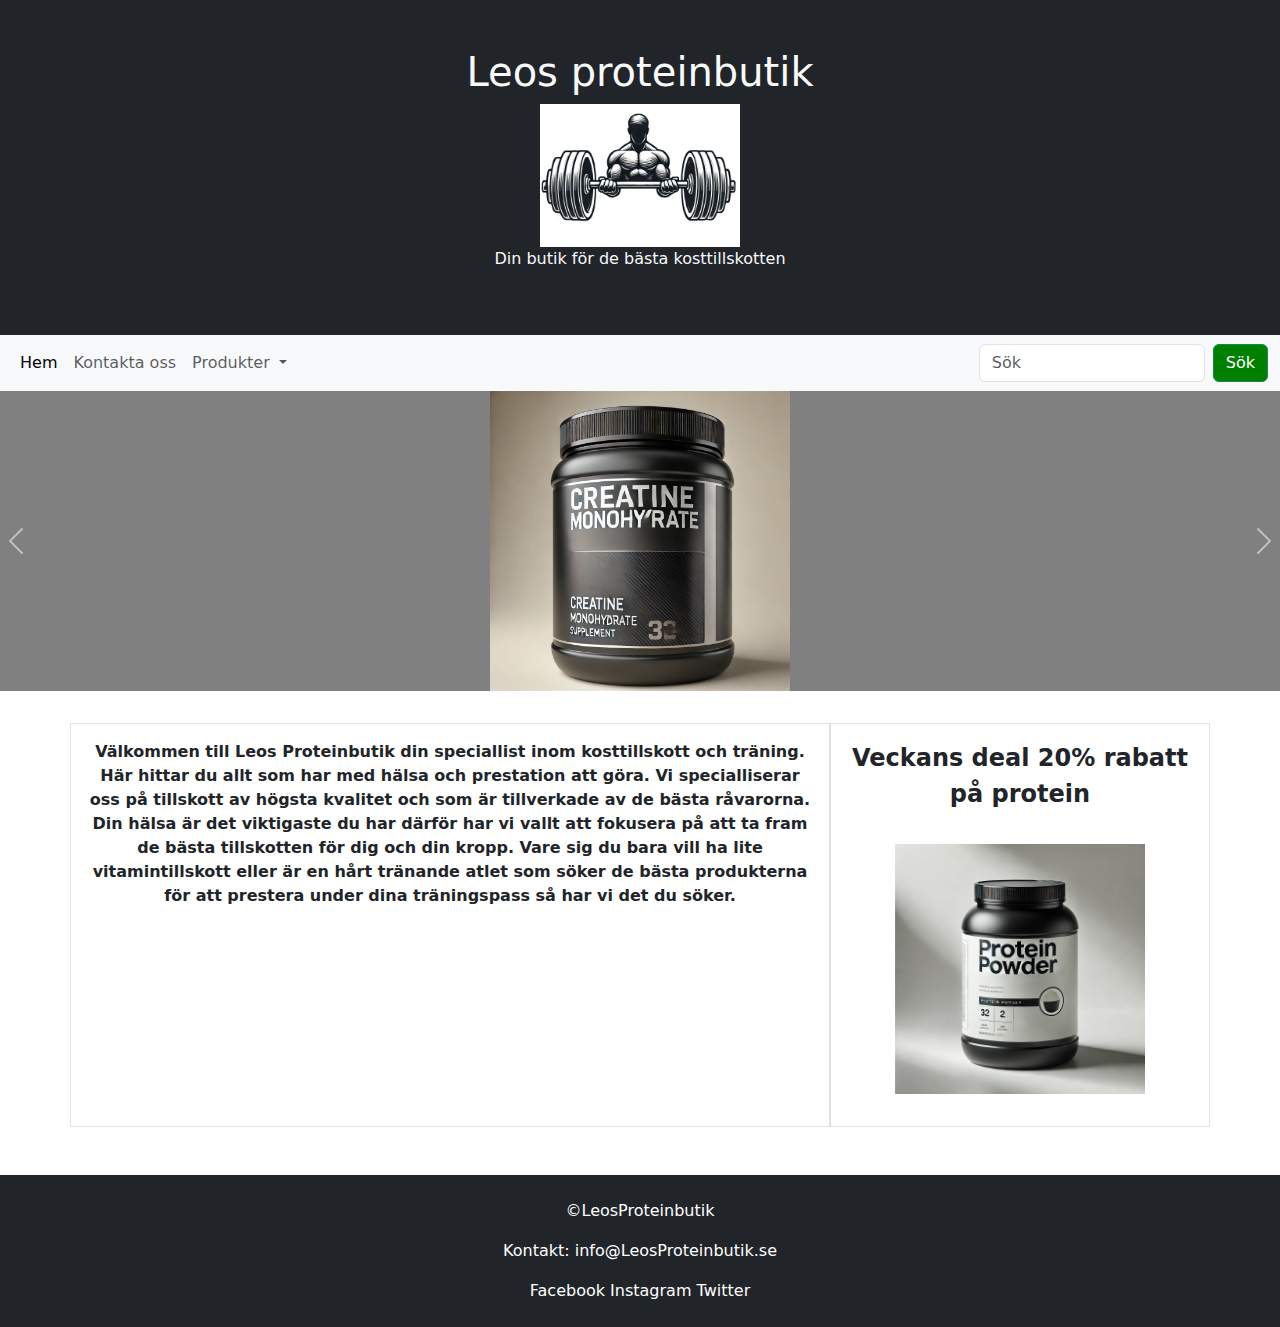
<file: index.html>
<!doctype html>
<html lang="sv">
  <head>
    <meta charset="utf-8">
    <meta name="viewport" content="width=device-width, initial-scale=1">
    <title>Bootstrap demo</title>
    <link href="https://cdn.jsdelivr.net/npm/bootstrap@5.3.3/dist/css/bootstrap.min.css" rel="stylesheet">
    <link rel="stylesheet" href="style.css">
  </head>
  <body>
    <div class="p-5 bg-dark text-light text-center">
        <h1><a href="index.html">Leos proteinbutik</a></h1>
        <img src="/img/loggan.png" alt="Leos Proteinbutik" width="200">
        <p>Din butik för de bästa kosttillskotten</p> 
    </div>
    <!--Navbar med meny-->
    <nav class="navbar navbar-expand-lg bg-body-tertiary">
        <div class="container-fluid">
          <button class="navbar-toggler" type="button" data-bs-toggle="collapse" data-bs-target="#navbarSupportedContent" aria-controls="navbarSupportedContent" aria-expanded="false" aria-label="Toggle navigation">
            <span class="navbar-toggler-icon"></span>
          </button>
          <div class="collapse navbar-collapse" id="navbarSupportedContent">
            <ul class="navbar-nav me-auto mb-2 mb-lg-0">
              <li class="nav-item">
                <a class="nav-link active" aria-current="page" href="index.html">Hem</a>
              </li>
              <li class="nav-item">
                <a class="nav-link" href="about.html">Kontakta oss</a>
              </li>
              <li class="nav-item dropdown">
                <a class="nav-link dropdown-toggle" role="button" data-bs-toggle="dropdown" aria-expanded="false">
                  Produkter
                </a>
                <ul class="dropdown-menu">
                  <li><a class="dropdown-item" href="protein.html">Protein</a></li>
                  <li><a class="dropdown-item" href="vitaminermineraler.html">Vitaminer och mineraler</a></li>
                  <li><a class="dropdown-item" href="prestation.html">Prestation</a></li>
                </ul>
              </li>
            </ul>
            <form class="d-flex" role="search">
              <input class="form-control me-2" type="search" placeholder="Sök" aria-label="Search">
              <button class="btn btn-outline-success" type="submit">Sök</button>
            </form>
          </div>
        </div>
      </nav>
<!-- Bildspel -->
    <div id="carouselExample" class="carousel slide" data-bs-ride="carousel" data-bs-interval="3000">
    <div class="carousel-inner">
        <div class="carousel-item active">
        <a href="prestation.html">
          <img src="/img/kreatin.png" class="d-block w-100" alt="kreatin">
        </a>
        </div>
        <div class="carousel-item">
        <a href="prestation.html">
          <img src="/img/pwo.png" class="d-block w-100" alt="preworkout">
        </a>
        </div>
        <div class="carousel-item">
        <a href="protein.html">
          <img src="/img/Protein.png" class="d-block w-100" alt="proteinpullver">
        </a>
        </div>
    </div>
    <button class="carousel-control-prev w-auto" type="button" data-bs-target="#carouselExample" data-bs-slide="prev">
        <span class="carousel-control-prev-icon" aria-hidden="true"></span>
        <span class="visually-hidden">Previous</span>
    </button>
    <button class="carousel-control-next w-auto" type="button" data-bs-target="#carouselExample" data-bs-slide="next">
        <span class="carousel-control-next-icon" aria-hidden="true"></span>
        <span class="visually-hidden">Next</span>
    </button>
    </div>
    <!--Text-->  
    <div class="container mt-3">
    <div class="row mt-3">
        <div class="border col-md-8 p-3">
            <p class="info">Välkommen till Leos Proteinbutik din speciallist inom kosttillskott och träning.
               Här hittar du allt som har med hälsa och prestation att göra. Vi specialliserar
               oss på tillskott av högsta kvalitet och som är tillverkade av de bästa råvarorna.
               Din hälsa är det viktigaste du har därför har vi vallt att fokusera på att
               ta fram de bästa tillskotten för dig och din kropp. Vare sig du bara vill ha lite
               vitamintillskott eller är en hårt tränande atlet som söker de bästa produkterna för
               att prestera under dina träningspass så har vi det du söker.
            </p>
        </div>
        <!--Bild med erbjudande-->
        <div class="border col-md-4 p-3">
            <p class="deal">Veckans deal 20% rabatt på protein</p>
            <div class="p-3 text-center">
              <a href="protein.html">
                <img src="/img/Protein.png" class="protein" alt="proteinpullver"></div>
              </a>
            </div>
        </div>
    </div>
    <!--Footer-->
    <div class="mt-5 p-4 bg-dark text-white text-center">
      <p>©LeosProteinbutik</p>
      <p>Kontakt: <a href="mailto:info@dittforetag.se" class="mail">info@LeosProteinbutik.se</a></p>
      <div>
        <a href="https://facebook.com" class="facebook">Facebook</a>
        <a href="https://instagram.com" class="instagram">Instagram</a>
        <a href="https://twitter.com" class="twitter">Twitter</a>
      </div>
    </div>
    <script src="https://cdn.jsdelivr.net/npm/bootstrap@5.3.3/dist/js/bootstrap.bundle.min.js"></script>   
  </body>
</html>
</file>
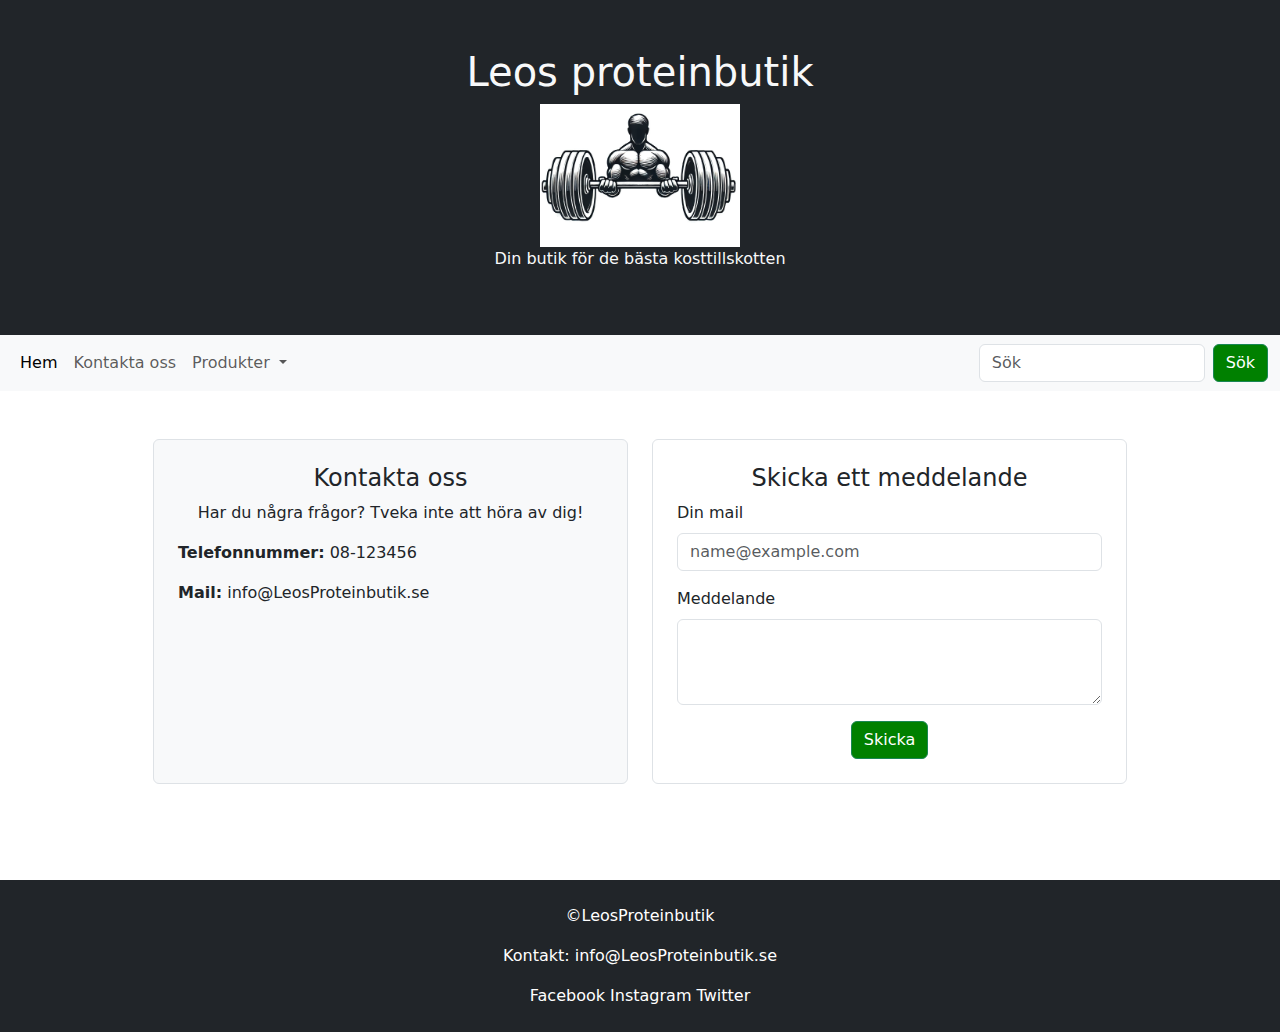
<file: about.html>
<!doctype html>
<html lang="sv">
  <head>
    <meta charset="utf-8">
    <meta name="viewport" content="width=device-width, initial-scale=1">
    <title>Projekt</title>
    <link href="https://cdn.jsdelivr.net/npm/bootstrap@5.3.3/dist/css/bootstrap.min.css" rel="stylesheet">
    <link rel="stylesheet" href="style.css">
  </head>
  <body>
    <div class="p-5 bg-dark text-light text-center">
        <h1><a href="index.html">Leos proteinbutik</a></h1>
        <img src="/img/loggan.png" alt="Leos Proteinbutik" width="200">
        <p>Din butik för de bästa kosttillskotten</p> 
    </div>
    <!--Navbar med meny-->
    <nav class="navbar navbar-expand-lg bg-body-tertiary">
        <div class="container-fluid">
          <button class="navbar-toggler" type="button" data-bs-toggle="collapse" data-bs-target="#navbarSupportedContent" aria-controls="navbarSupportedContent" aria-expanded="false" aria-label="Toggle navigation">
            <span class="navbar-toggler-icon"></span>
          </button>
          <div class="collapse navbar-collapse" id="navbarSupportedContent">
            <ul class="navbar-nav me-auto mb-2 mb-lg-0">
              <li class="nav-item">
                <a class="nav-link active" aria-current="page" href="index.html">Hem</a>
              </li>
              <li class="nav-item">
                <a class="nav-link" href="about.html">Kontakta oss</a>
              </li>
              <li class="nav-item dropdown">
                <a class="nav-link dropdown-toggle" role="button" data-bs-toggle="dropdown" aria-expanded="false">
                  Produkter
                </a>
                <ul class="dropdown-menu">
                  <li><a class="dropdown-item" href="protein.html">Protein</a></li>
                  <li><a class="dropdown-item" href="vitaminermineraler.html">Vitaminer och mineraler</a></li>
                  <li><a class="dropdown-item" href="prestation.html">Prestation</a></li>
                </ul>
              </li>
            </ul>
            <form class="d-flex" role="search">
              <input class="form-control me-2" type="search" placeholder="Sök" aria-label="Search">
              <button class="btn btn-outline-success" type="submit">Sök</button>
            </form>
          </div>
        </div>
      </nav>
   <!-- Kontaktinformation -->
<div class="container my-5">
    <div class="row justify-content-center">
        <!-- Kontaktuppgifter -->
        <div class="col-md-5 bg-light p-4 border rounded">
            <h4 class="text-center">Kontakta oss</h4>
            <p class="text-center">Har du några frågor? Tveka inte att höra av dig!</p>
            <p><strong>Telefonnummer:</strong> 08-123456</p>
            <p><strong>Mail:</strong> <a href="mailto:info@LeosProteinbutik.se" class="mail text">info@LeosProteinbutik.se</a></p>
        </div>

        <!-- Kontaktformulär -->
        <div class="col-md-5 bg-white p-4 border rounded ms-md-4 mt-4 mt-md-0">
            <h4 class="text-center">Skicka ett meddelande</h4>
            <form>
                <div class="mb-3">
                    <label for="exampleFormControlInput1" class="form-label">Din mail</label>
                    <input type="email" class="form-control" id="exampleFormControlInput1" placeholder="name@example.com">
                </div>
                <div class="mb-3">
                    <label for="exampleFormControlTextarea1" class="form-label">Meddelande</label>
                    <textarea class="form-control" id="exampleFormControlTextarea1" rows="3"></textarea>
                </div>
                <div class="text-center">
                    <button class="btn btn-success">Skicka</button>
                </div>
            </form>
        </div>
    </div>
</div>
    <!--Footer-->
    <div class="mt-5 p-4 bg-dark text-white text-center">
        <p>©LeosProteinbutik</p>
        <p>Kontakt: <a href="mailto:info@LeosProteinbutik.se" class="mail">info@LeosProteinbutik.se</a></p>
        <div>
            <a href="https://facebook.com" class="facebook">Facebook</a>
            <a href="https://instagram.com" class="instagram">Instagram</a>
            <a href="https://twitter.com" class="twitter">Twitter</a>
        </div>
    </div> 
    <script src="https://cdn.jsdelivr.net/npm/bootstrap@5.3.3/dist/js/bootstrap.bundle.min.js"></script>  
  </body>
</html>
</file>
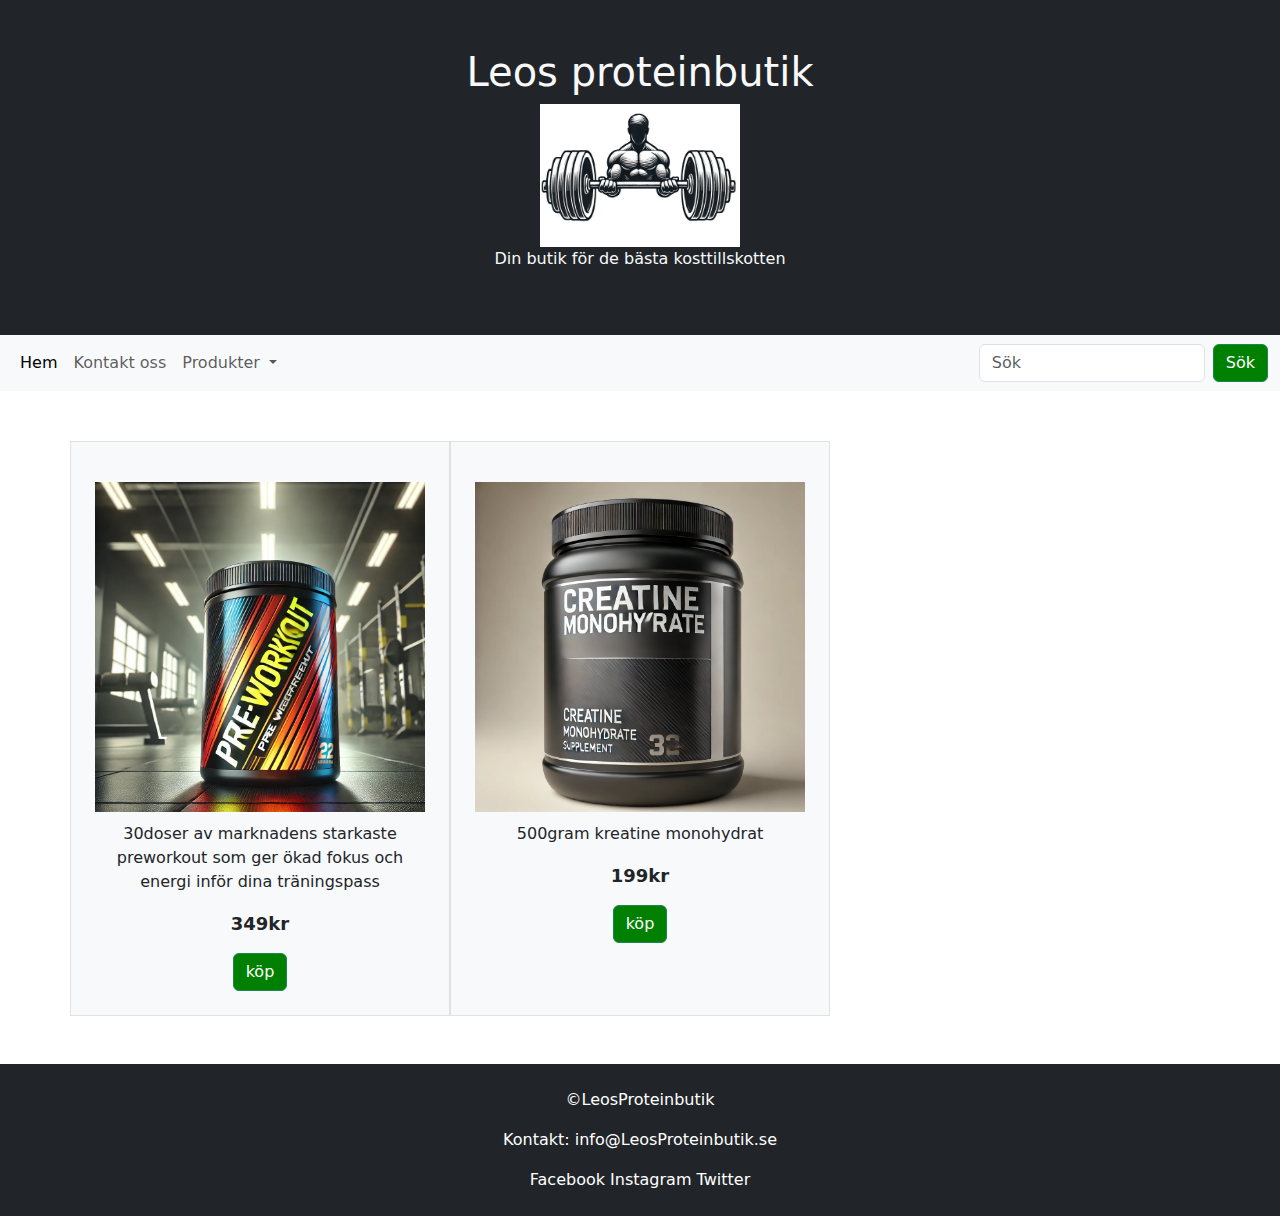
<file: prestation.html>
<!doctype html>
<html lang="sv">
  <head>
    <meta charset="utf-8">
    <meta name="viewport" content="width=device-width, initial-scale=1">
    <title>Projekt</title>
    <link href="https://cdn.jsdelivr.net/npm/bootstrap@5.3.3/dist/css/bootstrap.min.css" rel="stylesheet">
    <link rel="stylesheet" href="style.css">
  </head>
  <body>
    <div class="p-5 bg-dark text-light text-center">
        <h1><a href="index.html">Leos proteinbutik</a></h1>
        <img src="/img/loggan.png" alt="Leos Proteinbutik" width="200">
        <p>Din butik för de bästa kosttillskotten</p> 
    </div>
    <!--Navbar med meny-->
    <nav class="navbar navbar-expand-lg bg-body-tertiary">
        <div class="container-fluid">
          <button class="navbar-toggler" type="button" data-bs-toggle="collapse" data-bs-target="#navbarSupportedContent" aria-controls="navbarSupportedContent" aria-expanded="false" aria-label="Toggle navigation">
            <span class="navbar-toggler-icon"></span>
          </button>
          <div class="collapse navbar-collapse" id="navbarSupportedContent">
            <ul class="navbar-nav me-auto mb-2 mb-lg-0">
              <li class="nav-item">
                <a class="nav-link active" aria-current="page" href="index.html">Hem</a>
              </li>
              <li class="nav-item">
                <a class="nav-link" href="about.html">Kontakt oss</a>
              </li>
              <li class="nav-item dropdown">
                <a class="nav-link dropdown-toggle" href="#" role="button" data-bs-toggle="dropdown" aria-expanded="false">
                  Produkter
                </a>
                <ul class="dropdown-menu">
                  <li><a class="dropdown-item" href="protein.html">Protein</a></li>
                  <li><a class="dropdown-item" href="vitaminermineraler.html">Vitaminer och mineraler</a></li>
                  <li><a class="dropdown-item" href="prestation.html">Prestation</a></li>
                </ul>
              </li>
            </ul>
            <form class="d-flex" role="search">
              <input class="form-control me-2" type="search" placeholder="Sök" aria-label="Search">
              <button class="btn btn-outline-success" type="submit">Sök</button>
            </form>
          </div>
        </div>
      </nav>
    <!--produkter-->
    <div class="prestationtillskott">
        <div class="container">
            <div class="row">         
                <div class="col-md-4 bg-light p-4 border">
                    <p class="preworkout"></p>
                    <img src="/img/pwo.png" class="d-block w-100" alt="preworkout">
                    <p class="pwoinfo">30doser av marknadens starkaste preworkout som ger ökad fokus och energi inför dina träningspass</p>
                    <p class="priser">349kr</p>
                    <div class="knapp">
                        <button class="btn btn-success">köp</button>
                    </div>
                </div>
                <div class="col-md-4 bg-light p-4 border">
                    <p class="kreatin"></p>
                    <img src="/img/kreatin.png" class="d-block w-100" alt="Kreatin monohydrat">
                    <p class="kreatininfo">500gram kreatine monohydrat</p>
                    <p class="priser">199kr</p>
                    <div class="knapp">
                        <button class="btn btn-success">köp</button>
                    </div>
                </div>
            </div>
        </div>
    </div>
    <!--Footer-->
    <div class="mt-5 p-4 bg-dark text-white text-center">
        <p>©LeosProteinbutik</p>
        <p>Kontakt: <a href="mailto:info@dittforetag.se" class="mail">info@LeosProteinbutik.se</a></p>
        <div>
          <a href="https://facebook.com" class="facebook">Facebook</a>
          <a href="https://instagram.com" class="instagram">Instagram</a>
          <a href="https://twitter.com" class="twitter">Twitter</a>
        </div>
    </div> 
    <script src="https://cdn.jsdelivr.net/npm/bootstrap@5.3.3/dist/js/bootstrap.bundle.min.js"></script>  
  </body>
</html>
</file>
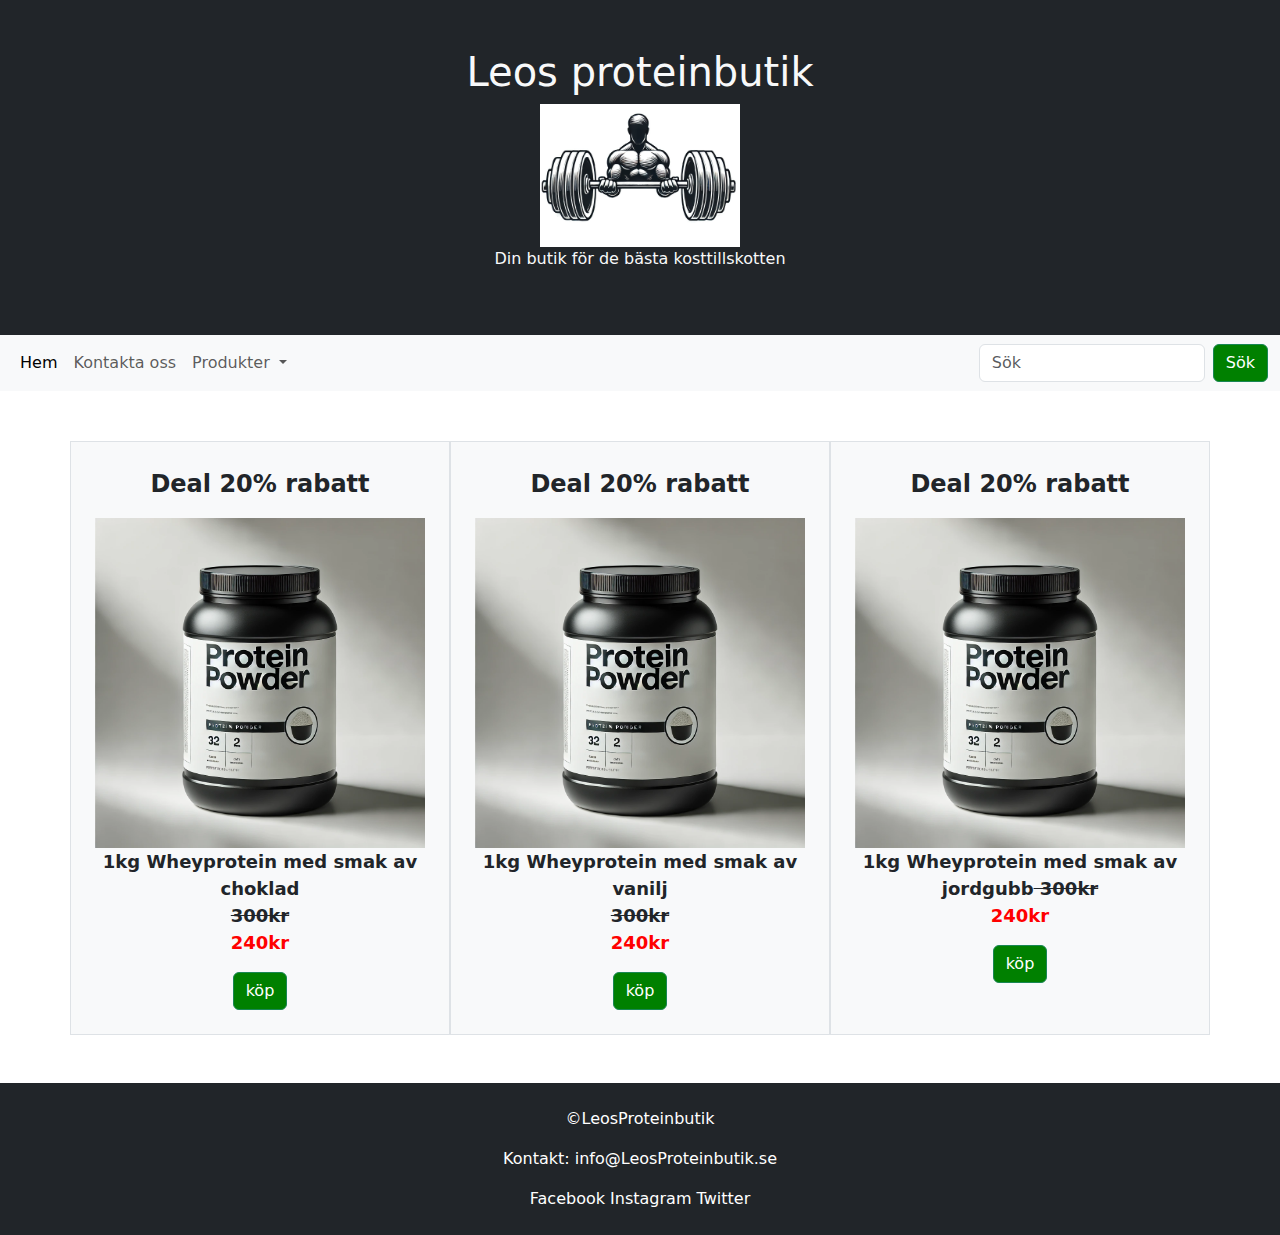
<file: protein.html>
<!doctype html>
<html lang="sv">
  <head>
    <meta charset="utf-8">
    <meta name="viewport" content="width=device-width, initial-scale=1">
    <title>Projekt</title>
    <link href="https://cdn.jsdelivr.net/npm/bootstrap@5.3.3/dist/css/bootstrap.min.css" rel="stylesheet">
    <link rel="stylesheet" href="style.css">
  </head>
  <body>
    <div class="p-5 bg-dark text-light text-center">
        <h1><a href="index.html">Leos proteinbutik</a></h1>
        <img src="/img/loggan.png" alt="Leos Proteinbutik" width="200">
        <p>Din butik för de bästa kosttillskotten</p> 
    </div>
    <!--Navbar med meny-->
    <nav class="navbar navbar-expand-lg bg-body-tertiary">
        <div class="container-fluid">
          <button class="navbar-toggler" type="button" data-bs-toggle="collapse" data-bs-target="#navbarSupportedContent" aria-controls="navbarSupportedContent" aria-expanded="false" aria-label="Toggle navigation">
            <span class="navbar-toggler-icon"></span>
          </button>
          <div class="collapse navbar-collapse" id="navbarSupportedContent">
            <ul class="navbar-nav me-auto mb-2 mb-lg-0">
              <li class="nav-item">
                <a class="nav-link active" aria-current="page" href="index.html">Hem</a>
              </li>
              <li class="nav-item">
                <a class="nav-link" href="about.html">Kontakta oss</a>
              </li>
              <li class="nav-item dropdown">
                <a class="nav-link dropdown-toggle" role="button" data-bs-toggle="dropdown" aria-expanded="false">
                  Produkter
                </a>
                <ul class="dropdown-menu">
                  <li><a class="dropdown-item" href="protein.html">Protein</a></li>
                  <li><a class="dropdown-item" href="vitaminermineraler.html">Vitaminer och mineraler</a></li>
                  <li><a class="dropdown-item" href="prestation.html">Prestation</a></li>
                </ul>
              </li>
            </ul>
            <form class="d-flex" role="search">
              <input class="form-control me-2" type="search" placeholder="Sök" aria-label="Search">
              <button class="btn btn-outline-success" type="submit">Sök</button>
            </form>
          </div>
        </div>
      </nav>
    <!--produkter-->
    <div class="proteinsmaker">
        <div class="container">
            <div class="row">         
                <div class="col-md-4 bg-light p-4 border">
                    <p class="proteinchoklad">Deal 20% rabatt</p>
                    <img src="/img/Protein.png" class="d-block w-100" alt="Protein med chokladsmak">
                    <p class="proteinpris">1kg Wheyprotein med smak av choklad <span class="original"><br>300kr</span> <span class="rabatt"><br>240kr</span></p>
                    <div class="knapp">
                        <button class="btn btn-success">köp</button>
                    </div>
                </div>
                <div class="col-md-4 bg-light p-4 border">
                    <p class="proteinvanilj">Deal 20% rabatt</p>
                    <img src="/img/Protein.png" class="d-block w-100" alt="Protein med vaniljsmak">
                    <p class="proteinpris">1kg Wheyprotein med smak av vanilj <span class="original"><br>300kr</span> <span class="rabatt"><br>240kr</span></p>
                    <div class="knapp">
                        <button class="btn btn-success">köp</button>
                    </div>
                </div>
                <div class="col-md-4 bg-light p-4 border">
                    <p class="proteinjordgubbe">Deal 20% rabatt</p>
                    <img src="/img/Protein.png" class="d-block w-100" alt="Protein med jordgubbssmak">
                    <p class="proteinpris">1kg Wheyprotein med smak av jordgubb<span class="original"> 300kr</span> <span class="rabatt"><br>240kr</span></p>
                    <div class="knapp">
                        <button class="btn btn-success">köp</button>
                    </div>
                </div>
            </div>
        </div>
    </div>
    <!--Footer-->
    <div class="mt-5 p-4 bg-dark text-white text-center">
        <p>©LeosProteinbutik</p>
        <p>Kontakt: <a href="mailto:info@dittforetag.se" class="mail">info@LeosProteinbutik.se</a></p>
        <div>
          <a href="https://facebook.com" class="facebook">Facebook</a>
          <a href="https://instagram.com" class="instagram">Instagram</a>
          <a href="https://twitter.com" class="twitter">Twitter</a>
        </div>
    </div>   
    <script src="https://cdn.jsdelivr.net/npm/bootstrap@5.3.3/dist/js/bootstrap.bundle.min.js"></script>
  </body>
</html>
</file>
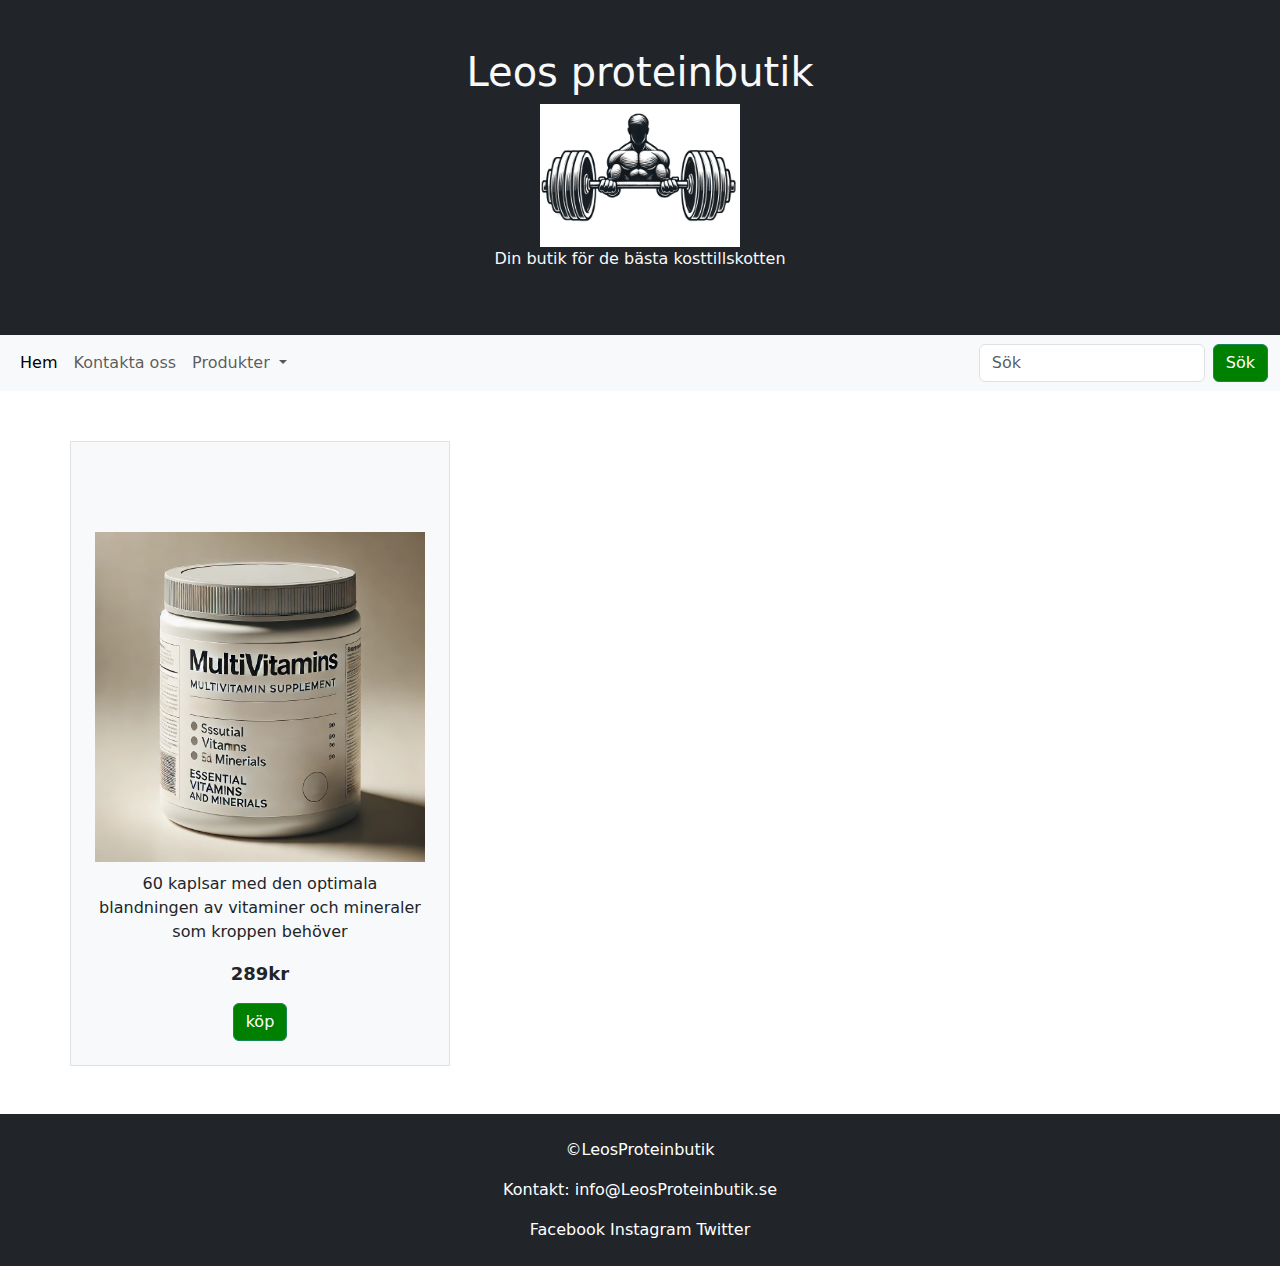
<file: vitaminermineraler.html>
<!doctype html>
<html lang="sv">
  <head>
    <meta charset="utf-8">
    <meta name="viewport" content="width=device-width, initial-scale=1">
    <title>Projekt</title>
    <link href="https://cdn.jsdelivr.net/npm/bootstrap@5.3.3/dist/css/bootstrap.min.css" rel="stylesheet">
    <link rel="stylesheet" href="style.css">
  </head>
  <body>
    <div class="p-5 bg-dark text-light text-center">
        <h1><a href="index.html">Leos proteinbutik</a></h1>
        <img src="/img/loggan.png" alt="Leos Proteinbutik" width="200">
        <p>Din butik för de bästa kosttillskotten</p> 
    </div>
    <!--Navbar med meny-->
    <nav class="navbar navbar-expand-lg bg-body-tertiary">
        <div class="container-fluid">
          <button class="navbar-toggler" type="button" data-bs-toggle="collapse" data-bs-target="#navbarSupportedContent" aria-controls="navbarSupportedContent" aria-expanded="false" aria-label="Toggle navigation">
            <span class="navbar-toggler-icon"></span>
          </button>
          <div class="collapse navbar-collapse" id="navbarSupportedContent">
            <ul class="navbar-nav me-auto mb-2 mb-lg-0">
              <li class="nav-item">
                <a class="nav-link active" aria-current="page" href="index.html">Hem</a>
              </li>
              <li class="nav-item">
                <a class="nav-link" href="about.html">Kontakta oss</a>
              </li>
              <li class="nav-item dropdown">
                <a class="nav-link dropdown-toggle" role="button" data-bs-toggle="dropdown" aria-expanded="false">
                  Produkter
                </a>
                <ul class="dropdown-menu">
                  <li><a class="dropdown-item" href="protein.html">Protein</a></li>
                  <li><a class="dropdown-item" href="vitaminermineraler.html">Vitaminer och mineraler</a></li>
                  <li><a class="dropdown-item" href="prestation.html">Prestation</a></li>
                </ul>
              </li>
            </ul>
            <form class="d-flex" role="search">
              <input class="form-control me-2" type="search" placeholder="Sök" aria-label="Search">
              <button class="btn btn-outline-success" type="submit">Sök</button>
            </form>
          </div>
        </div>
      </nav>
    <!--produkter-->
    <div class="vitaminerochmineraler">
        <div class="container">
            <div class="row">         
                <div class="col-md-4 bg-light p-4 border">
                    <p class="vitaminerochmineraler"></p>
                    <img src="/img/Vitaminer mineraler.png" class="d-block w-100" alt="Vitaminer och mineraler">
                    <p class="vitamininfo">60 kaplsar med den optimala blandningen av vitaminer och mineraler som kroppen behöver</p>
                    <p class="priser">289kr</p>
                    <div class="knapp">
                        <button class="btn btn-success">köp</button>
                    </div>
                </div>
            </div>
        </div>
    </div>
    <!--Footer-->
    <div class="mt-5 p-4 bg-dark text-white text-center">
        <p>©LeosProteinbutik</p>
        <p>Kontakt: <a href="mailto:info@dittforetag.se" class="mail">info@LeosProteinbutik.se</a></p>
        <div>
          <a href="https://facebook.com" class="facebook">Facebook</a>
          <a href="https://instagram.com" class="instagram">Instagram</a>
          <a href="https://twitter.com" class="twitter">Twitter</a>
        </div>
    </div>
    <script src="https://cdn.jsdelivr.net/npm/bootstrap@5.3.3/dist/js/bootstrap.bundle.min.js"></script>   
  </body>
</html>
</file>
<file: style.css>
/* ==============================
   html och body
   ============================== */
   html, body {
    height: 100%;
    display: flex;
    flex-direction: column;
}

/* ==============================
   Containers
   ============================== */
.kontakt, .proteinsmaker, .prestationtillskott, .vitaminerochmineraler {
    flex: 1;
    padding-top: 50px;
}

/* ==============================
   Länkar
   ============================== */
h1 a, 
.facebook, 
.instagram, 
.twitter, 
.mail {
    color: inherit;
    text-decoration: none;
}

/* ==============================
   Bildspel
   ============================== */
.carousel-item {
    background-color: grey;
}

.carousel-item img {
    display: block;
    margin: auto;
    max-height: 300px;
    object-fit: contain;
}

/* ==============================
   Produkter
   ============================== */
.col-sm-4 {
    outline: auto;
    background-color: lightgray;
    max-width: 150px;
}

.protein {
    height: 250px;
}

/* ==============================
   Text
   ============================== */
.deal {
    text-align: center;
    font-size: x-large;
    font-weight: bold;
}

.info {
    text-align: center;
    font-weight: 650;
}

.proteinpris, .priser {
    text-align: center;
    font-weight: bold;
    font-size: large;
}

.proteinchoklad, 
.proteinvanilj, 
.proteinjordgubbe {
    text-align: center;
    font-weight: bold;
    font-size: x-large;
}

.vitamininfo, 
.pwoinfo, 
.kreatininfo {
    text-align: center;
    padding-top: 10px;
}

.maila {
    padding-top: 25px;
}

/* ==============================
   knappar och pris
   ============================== */
.btn {
    background-color: green;
    color: white;
}

.knapp {
    text-align: center;
}

.original {
    text-decoration: line-through;
}

.rabatt {
    font-weight: bold;
    color: red;
}

/* ==============================
   Annpassning för mindre skärmar
   ============================== */
@media (max-width: 768px) {
    .col-sm-4 {
        max-width: 100%;
    }

    .carousel-item img {
        max-height: 200px;
    }
}
</file>
